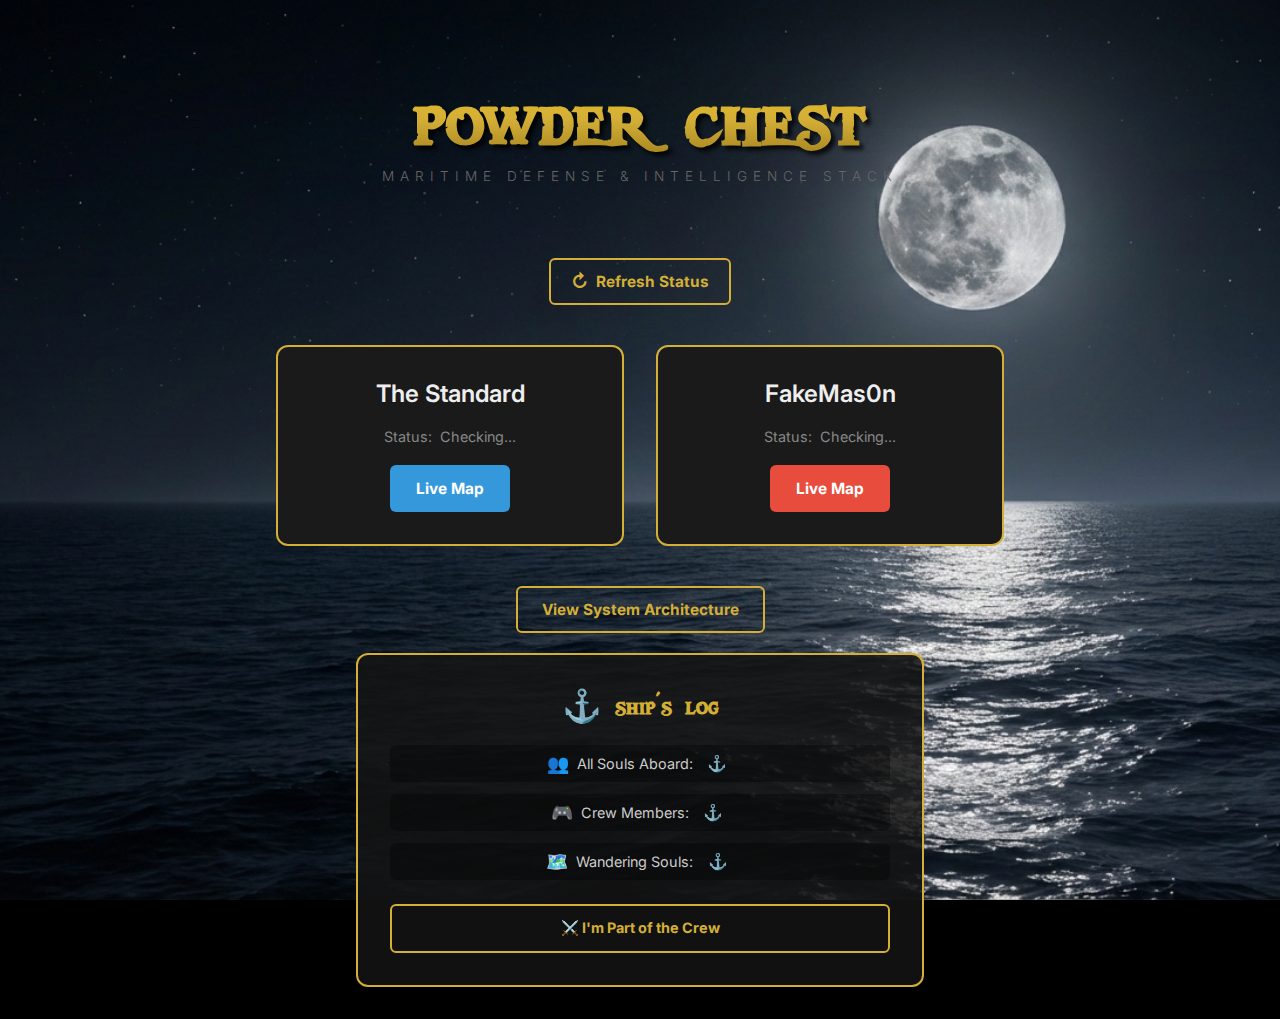
<file: index.html>
<!DOCTYPE html>
<html lang="en">
<head>
    <meta charset="UTF-8">
    <meta name="viewport" content="width=device-width, initial-scale=1.0">
    <title>PowderChest | Home Lab & Servers</title>
    <link href="https://fonts.googleapis.com/css2?family=Inter:wght@300;400;700&display=swap" rel="stylesheet">
    <link rel="stylesheet" href="style.css?v=3">
</head>
<body>

    <div class="hero">
        <h1 class="brand-title">powder chest</h1>
        <p class="brand-subtitle">Maritime Defense & Intelligence Stack</p>
    </div>

    <div class="controls">
        <button onclick="updateAllStatuses()" class="refresh-btn">
            <span id="refresh-icon">↻</span> Refresh Status
        </button>
    </div>

    <div class="main-content">
        <div class="container">
            <div class="server-card">
                <h2>The Standard</h2>
                <div class="status-box">
                    Status: <span id="standard-status">Checking...</span>
                </div>
                <a href="http://thestandard.powderchest.com" class="btn btn-standard">Live Map</a>
            </div>

            <div class="server-card">
                <h2>FakeMas0n</h2>
                <div class="status-box">
                    Status: <span id="teen-status">Checking...</span>
                </div>
                <a href="http://fakemas0n.powderchest.com" class="btn btn-mason">Live Map</a>
            </div>
        </div>
    </div>

    <div class="controls">
        <a href="system.html" class="system-link">
            View System Architecture
        </a>
    </div>

    <div class="ships-log">
        <h3>⚓ Ship's Log</h3>
        <div class="log-stats">
            <div class="stat-item">
                <span class="stat-icon">👥</span>
                <span class="stat-label">All Souls Aboard:</span>
                <span id="total-visitors" class="stat-value">--</span>
            </div>
            <div class="stat-item">
                <span class="stat-icon">🎮</span>
                <span class="stat-label">Crew Members:</span>
                <span id="crew-count" class="stat-value">--</span>
            </div>
            <div class="stat-item">
                <span class="stat-icon">🗺️</span>
                <span class="stat-label">Wandering Souls:</span>
                <span id="wanderer-count" class="stat-value">--</span>
            </div>
        </div>
        <button id="crew-btn" class="crew-btn" onclick="joinCrew()">
            ⚔️ I'm Part of the Crew
        </button>
    </div>

    <script>
    // ========== VISITOR COUNTER API ==========
    const API_URL = 'http://localhost:5000/api'; // Update this to your actual API URL
    
    // Generate a simple browser fingerprint for unique visitor tracking
    function getBrowserFingerprint() {
        const nav = navigator;
        const screen = window.screen;
        const fingerprint = [
            nav.userAgent,
            nav.language,
            screen.colorDepth,
            screen.width + 'x' + screen.height,
            new Date().getTimezoneOffset()
        ].join('|');
        
        // Simple hash function
        let hash = 0;
        for (let i = 0; i < fingerprint.length; i++) {
            const char = fingerprint.charCodeAt(i);
            hash = ((hash << 5) - hash) + char;
            hash = hash & hash;
        }
        return Math.abs(hash).toString(36);
    }

    // Track visitor and update counts
    async function trackVisitor() {
        const visitorId = getBrowserFingerprint();
        const isCrew = localStorage.getItem('isCrew') === 'true';
        
        try {
            const response = await fetch(`${API_URL}/visit`, {
                method: 'POST',
                headers: { 'Content-Type': 'application/json' },
                body: JSON.stringify({ visitorId, isCrew })
            });
            
            if (response.ok) {
                const data = await response.json();
                updateCounters(data);
            }
        } catch (error) {
            console.log('Visitor tracking unavailable:', error);
            // Show placeholder if API is down
            document.getElementById('total-visitors').textContent = '⚓';
            document.getElementById('crew-count').textContent = '⚓';
            document.getElementById('wanderer-count').textContent = '⚓';
        }
    }

    // Join the crew
    async function joinCrew() {
        const visitorId = getBrowserFingerprint();
        localStorage.setItem('isCrew', 'true');
        
        try {
            const response = await fetch(`${API_URL}/join-crew`, {
                method: 'POST',
                headers: { 'Content-Type': 'application/json' },
                body: JSON.stringify({ visitorId })
            });
            
            if (response.ok) {
                const data = await response.json();
                updateCounters(data);
                
                // Update button
                const btn = document.getElementById('crew-btn');
                btn.textContent = '⚓ Welcome Aboard, Matey!';
                btn.disabled = true;
                btn.style.opacity = '0.6';
                btn.style.cursor = 'not-allowed';
            }
        } catch (error) {
            console.log('Could not join crew:', error);
        }
    }

    // Update the counter displays
    function updateCounters(data) {
        document.getElementById('total-visitors').textContent = data.total;
        document.getElementById('crew-count').textContent = data.crew;
        document.getElementById('wanderer-count').textContent = data.wanderers;
    }

    // Check if already crew member on page load
    function checkCrewStatus() {
        if (localStorage.getItem('isCrew') === 'true') {
            const btn = document.getElementById('crew-btn');
            btn.textContent = '⚓ Welcome Aboard, Matey!';
            btn.disabled = true;
            btn.style.opacity = '0.6';
            btn.style.cursor = 'not-allowed';
        }
    }

    // ========== SERVER STATUS LOGIC ==========
    // 1. The Core Logic: Fetches data for a specific server
    async function checkStatus(elementId, domain) {
        try {
            const response = await fetch(`https://api.mcstatus.io/v2/status/java/${domain}`);
            const data = await response.json();
            const el = document.getElementById(elementId);
            
            // Find the container that holds the button/status (likely your .card)
            const cardBody = el.parentElement;

            // Find the card container and clean up any old player lists
            const card = el.closest('.server-card');
            const oldPlayerList = card.querySelector('.player-toggle-container');
            if (oldPlayerList) oldPlayerList.remove();

            if (data.online) {
                el.innerHTML = `
                    <span class="status-dot dot-online"></span>
                    <span class="text-online">Online</span> 
                    <small>(${data.players.online}/${data.players.max})</small>`;
                
                // Only create toggle if players are actually online
                if (data.players.list && data.players.list.length > 0) {
                    const names = data.players.list.map(p => p.name_clean).join(', ');
                    const listId = `list-${elementId}`;
                    
                    const playerHtml = `
                        <div class="player-toggle-container">
                            <a href="javascript:void(0)" class="toggle-players" onclick="toggleDisplay('${listId}')">
                                + Show Players
                            </a>
                            <div id="${listId}" class="player-list">
                                📋 ${names}
                            </div>
                        </div>`;
                    
                    // Append after the Live Map button
                    card.insertAdjacentHTML('beforeend', playerHtml);
                }

            } else {
                el.innerHTML = `
                    <span class="status-dot dot-offline"></span>
                    <span class="text-offline">Offline</span>`;
            }
        } catch (error) {
            console.error("Status check failed:", error);
        }
    }

    // Simple function to flip the visibility
    function toggleDisplay(id) {
        const list = document.getElementById(id);
        const link = list.previousElementSibling;
        if (list.style.display === "block") {
            list.style.display = "none";
            link.innerText = "+ Show Players";
        } else {
            list.style.display = "block";
            link.innerText = "- Hide Players";
        }
    }

    // 2. The Orchestrator: Handles the button animation and triggers both checks
    async function updateAllStatuses() {
        const btn = document.getElementById('refresh-icon');
        
        // Add spinning class if the button exists
        if (btn) btn.classList.add('spinning');
        
        // "await Promise.all" runs both checks at the same time and waits for both to finish
        await Promise.all([
            checkStatus('standard-status', 'thestandard.powderchest.com'),
            checkStatus('teen-status', 'fakemas0n.powderchest.com')
        ]);
        
        // Remove the spin after a slight delay so the user sees the feedback
        if (btn) {
            setTimeout(() => {
                btn.classList.remove('spinning');
            }, 600);
        }
    }

    // 3. Init: Run immediately when the page loads
    window.onload = function() {
        checkCrewStatus();
        trackVisitor();
        updateAllStatuses();
    };
</script>
</body>
</html>
</file>
<file: style.css>
/* 1. Font Setup */
@font-face {
    font-family: 'PirateFont';
    src: url('./fonts/pieces_of_eight.ttf?v=3') format('truetype');
    font-weight: normal;
    font-style: normal;
    font-display: swap;
}

body {
    font-family: 'Inter', sans-serif;
    background: #000 url('night_ocean.png') no-repeat center center fixed;
    background-size: cover;
    color: #f0f0f0;
    margin: 0;
    display: flex;
    flex-direction: column;
    align-items: center;
    min-height: 100vh;
    position: relative;
}

/* 2. Hero Header */
.hero {
    text-align: center;
    padding: clamp(2rem, 5vw, 3.75rem) clamp(1rem, 3vw, 1.25rem) clamp(1.5rem, 4vw, 2.5rem);
    position: relative;
    z-index: 1;
}

.brand-title {
    font-family: 'PirateFont', Georgia, serif !important;
    font-size: clamp(3rem, 8vw, 6.5rem);
    margin: 0;
    background: linear-gradient(to bottom, #f1c40f 0%, #d4af37 50%, #8e6d13 100%);
    -webkit-background-clip: text;
    background-clip: text;
    -webkit-text-fill-color: transparent;
    filter: drop-shadow(4px 4px 2px rgba(0,0,0,0.8));
    text-transform: lowercase;
}

.brand-subtitle {
    margin-top: -10px;
    text-transform: uppercase;
    letter-spacing: clamp(2px, 0.5vw, 6px);
    color: #666;
    font-weight: 300;
    font-size: clamp(0.65rem, 1.2vw, 0.85rem);
}

/* 3. Grid & Cards */
.main-content {
    position: relative;
    z-index: 1;
}

.container {
    display: flex;
    gap: clamp(1rem, 3vw, 2rem);
    justify-content: center;
    flex-wrap: wrap;
    padding: clamp(1rem, 2vw, 1.25rem);
    max-width: 1400px;
    margin: 0 auto;
}

.server-card {
    background: #1a1a1a;
    border: 2px solid #d4af37;
    border-radius: 12px;
    padding: clamp(1.5rem, 3vw, 2rem);
    width: 280px;
    text-align: center;
    transition: all 0.3s ease;
}

@media (max-width: 640px) {
    .server-card {
        width: 100%;
        max-width: 350px;
    }
}

.server-card:hover {
    border-color: #d4af37;
    transform: translateY(-5px);
    box-shadow: 0 10px 20px rgba(0,0,0,0.5);
}

.server-card h2 {
    margin-top: 0;
    font-weight: 600;
    color: #eee;
}

/* 4. Status Styles */
.status-box {
    margin: clamp(1rem, 2vw, 1.25rem) 0;
    font-size: clamp(0.85rem, 1.2vw, 0.9rem);
    color: #888;
    display: flex;
    align-items: center;
    justify-content: center;
    gap: 8px;
}

/* The actual dot */
.status-dot {
    height: 10px;
    width: 10px;
    border-radius: 50%;
    display: inline-block;
}

.dot-online { 
    background-color: #2ecc71; 
    box-shadow: 0 0 8px #2ecc71; 
}

.dot-offline { 
    background-color: #e74c3c; 
}

.text-online { color: #2ecc71; font-weight: bold; }
.text-offline { color: #e74c3c; font-weight: bold; }

/* 5. Buttons */
.btn {
    display: inline-block;
    padding: clamp(0.7rem, 1.5vw, 0.75rem) clamp(1.2rem, 2vw, 1.5rem);
    text-decoration: none;
    color: white;
    border-radius: 6px;
    font-size: clamp(0.9rem, 1.2vw, 1rem);
    font-weight: bold;
    border: 2px solid transparent;
    transition: 0.3s;
}

.refresh-btn {
    all: unset; /* Nukes default browser button styling */
    display: inline-flex;
    align-items: center;
    justify-content: center;
    gap: 8px;
    
    background-color: transparent !important;
    border: 2px solid #d4af37 !important;
    color: #d4af37 !important;
    
    padding: clamp(0.6rem, 1.5vw, 0.75rem) clamp(1rem, 2vw, 1.25rem);
    margin: clamp(1rem, 2vw, 1.25rem) 0;
    border-radius: 6px;
    cursor: pointer;
    font-family: 'Inter', sans-serif;
    font-size: clamp(0.9rem, 1.2vw, 1rem);
    font-weight: bold;
    transition: 0.3s;
}

.refresh-btn:hover {
    background-color: #d4af37 !important;
    color: #000 !important;
}

/* Target the icon span for spinning animation */
#refresh-icon {
    display: inline-block;
    font-size: 1.2em;
    line-height: 1;
    transition: transform 0.1s ease;
}

#refresh-icon.spinning {
    animation: spin 0.8s ease-in-out !important;
}

@keyframes spin {
    from { transform: rotate(0deg); }
    to { transform: rotate(360deg); }
}

/* Styling for the Toggle Link */
.toggle-players {
    display: block;
    margin: 10px auto 0;
    font-size: 0.75rem;
    color: #d4af37; /* Gold to match your theme */
    text-decoration: none;
    cursor: pointer;
    text-transform: uppercase;
    letter-spacing: 1px;
    opacity: 0.8;
    transition: opacity 0.2s;
}

.toggle-players:hover {
    opacity: 1;
}

/* Container for the hidden names */
.player-list {
    display: none; /* Hidden by default */
    margin-top: 10px;
    font-size: 0.85rem;
    color: #a0a0a0;
    font-family: 'Inter', sans-serif;
    line-height: 1.4;
    text-align: center;
}

.btn-standard { background: #3498db; }
.btn-standard:hover { background: transparent; border-color: #3498db; color: #3498db; }

.btn-mason { background: #e74c3c; }
.btn-mason:hover { background: transparent; border-color: #e74c3c; color: #e74c3c; }

/* System Architecture Link */
.system-link {
    display: inline-block;
    padding: clamp(0.7rem, 1.5vw, 0.75rem) clamp(1.2rem, 2vw, 1.5rem);
    text-decoration: none;
    color: #d4af37;
    border: 2px solid #d4af37;
    background: transparent;
    border-radius: 6px;
    font-size: clamp(0.9rem, 1.2vw, 1rem);
    font-weight: bold;
    margin: 20px 0;
    transition: 0.3s;
}

.system-link:hover {
    background: #d4af37;
    color: #000;
}
/* ========== VISITOR COUNTER / SHIP'S LOG ========== */
.ships-log {
    background: rgba(20, 20, 20, 0.85);
    border: 2px solid #d4af37;
    border-radius: 12px;
    padding: clamp(1.25rem, 2.5vw, 2rem);
    margin: 0 1rem 2rem 1rem;
    max-width: 500px;
    width: 100%;
    text-align: center;
}

.ships-log h3 {
    font-family: 'PirateFont', Georgia, serif;
    font-size: clamp(1.5rem, 3vw, 2rem);
    color: #d4af37;
    margin: 0 0 1.25rem 0;
    text-transform: lowercase;
}

.log-stats {
    display: flex;
    flex-direction: column;
    gap: 0.75rem;
    margin-bottom: 1.5rem;
}

.stat-item {
    display: flex;
    align-items: center;
    justify-content: center;
    gap: 0.5rem;
    padding: 0.5rem 0.75rem;
    background: rgba(0, 0, 0, 0.3);
    border-radius: 6px;
    font-size: clamp(0.9rem, 1.1vw, 1rem);
}

.stat-icon {
    font-size: 1.25em;
}

.stat-label {
    color: #ccc;
}

.stat-value {
    font-weight: bold;
    color: #d4af37;
    font-size: 1.1em;
    min-width: 3ch;
}

.crew-btn {
    all: unset;
    display: inline-block;
    padding: clamp(0.7rem, 1.5vw, 0.85rem) clamp(1.2rem, 2vw, 1.75rem);
    background: transparent;
    border: 2px solid #d4af37;
    color: #d4af37;
    border-radius: 6px;
    font-size: clamp(0.9rem, 1.1vw, 1rem);
    font-weight: bold;
    cursor: pointer;
    transition: all 0.3s ease;
    text-align: center;
    width: 100%;
    box-sizing: border-box;
}

.crew-btn:hover:not(:disabled) {
    background: #d4af37;
    color: #000;
    transform: translateY(-2px);
}

.crew-btn:active:not(:disabled) {
    transform: translateY(0);
}
</file>
